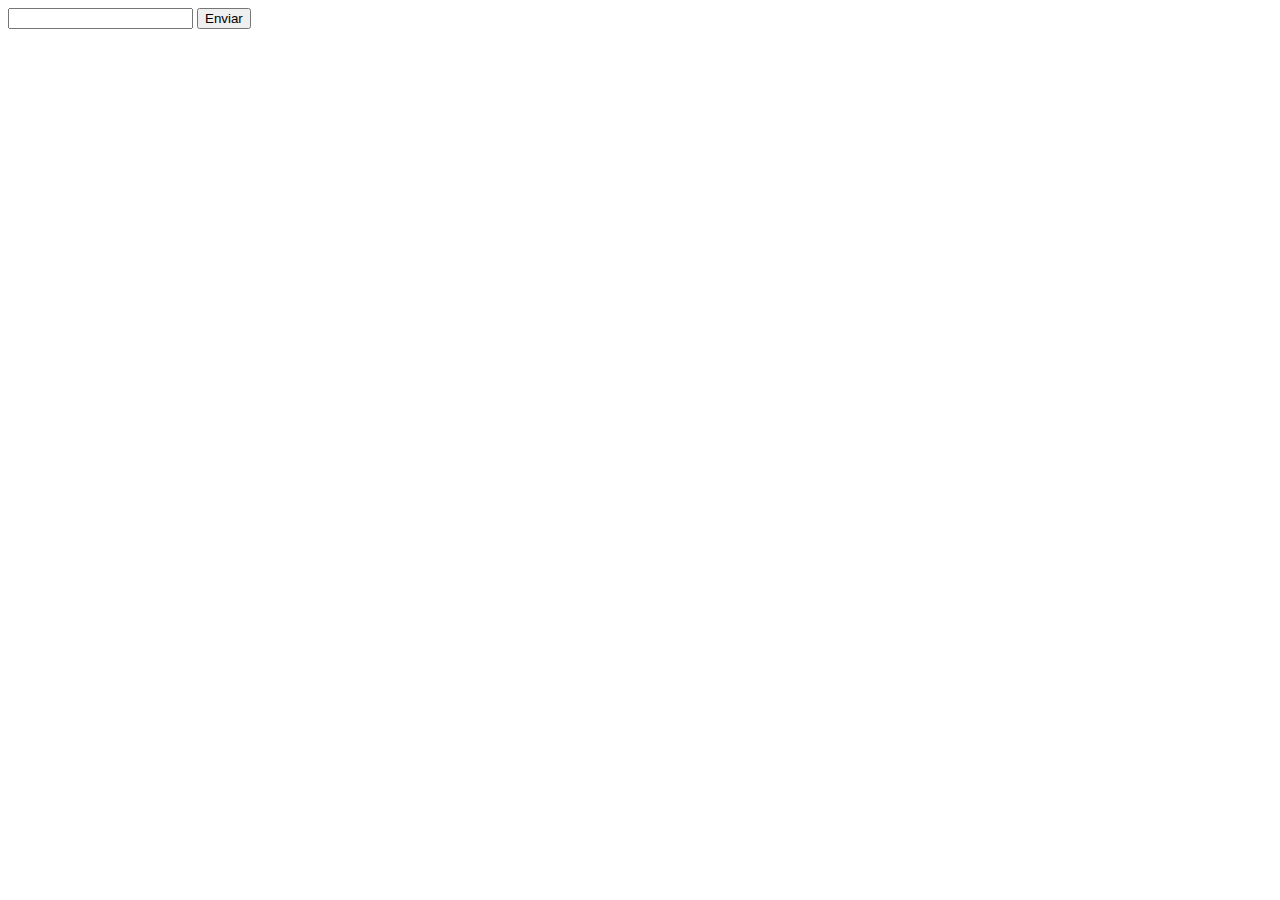
<file: Nova pasta/exercicio1/index.html>
<!DOCTYPE html>
<html>
<head>
    <title>Mensagem Personalizada</title>
</head>
<body>
    <input type="text" id="texto">
    <button id="botao">Enviar</button>
    <p id="resultado"></p>

    <script src="script.js"></script>
</body>
</html>
</file>
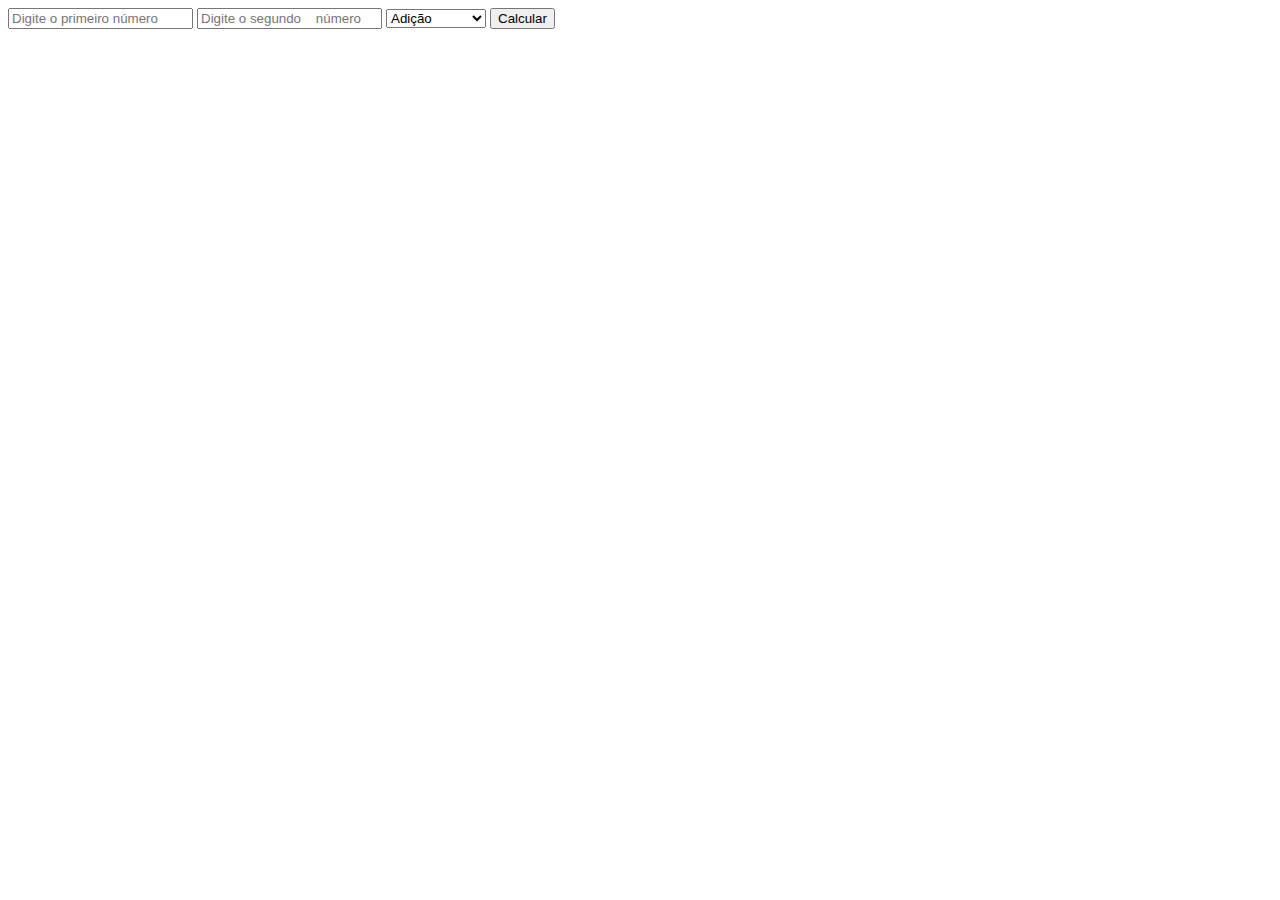
<file: Nova pasta/exercicio2/index.html>
<!DOCTYPE html>
<html>
<head>
    <title>Calculadora Simples</title>
</head>
<body>
    <input type="number" id="num1" placeholder="Digite o primeiro número">
    <input type="number" id="num2" placeholder="Digite o segundo   
 número">
    <select id="operacao">
        <option value="+">Adição</option>
        <option value="-">Subtração</option>
        <option value="*">Multiplicação</option>
        <option value="/">Divisão</option>   

    </select>
    <button id="calcular">Calcular</button>   

    <p id="resultado"></p>

    <script src="script.js"></script>
</body>
</html>
</file>
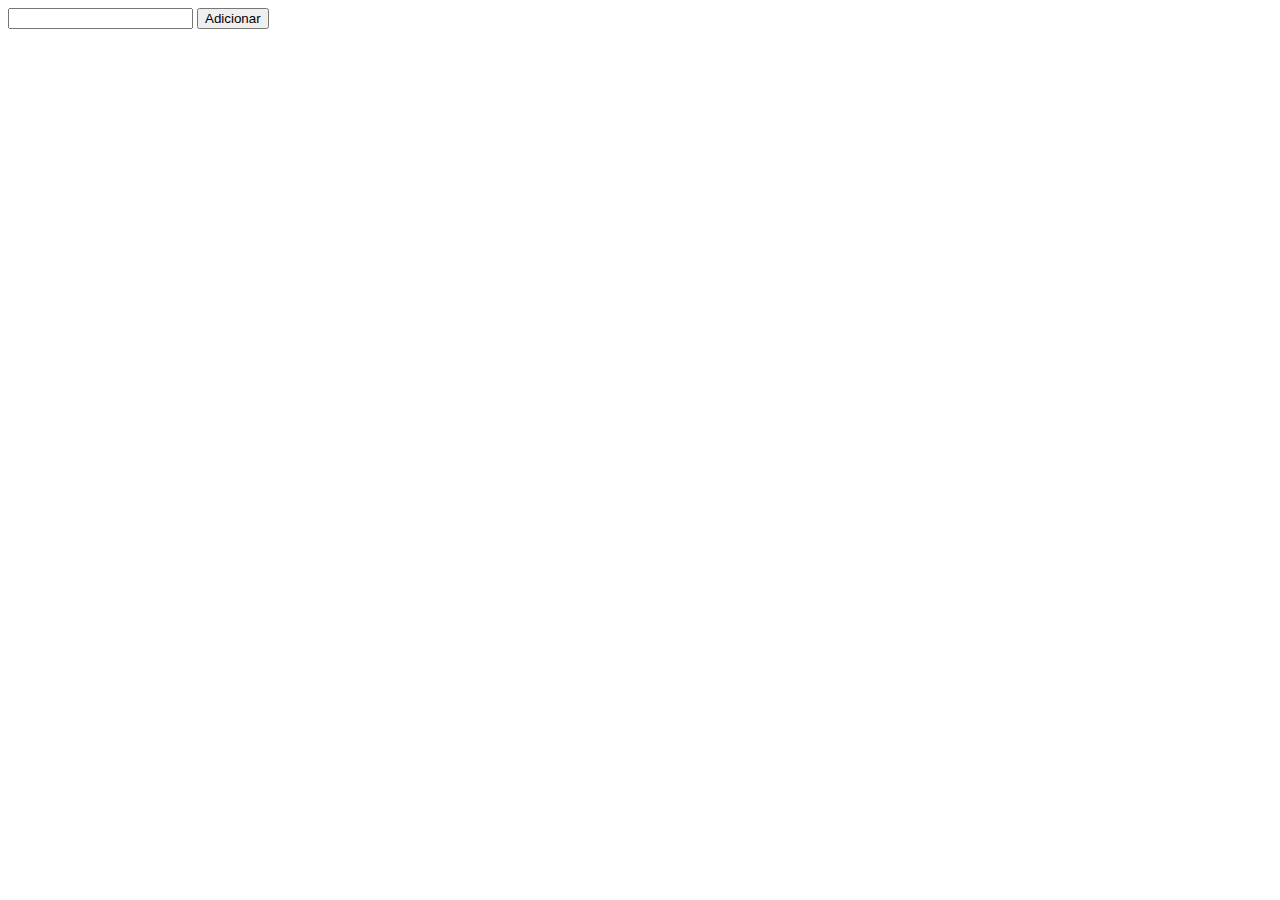
<file: Nova pasta/exercicio3/index.html>
<!DOCTYPE html>
<html lang="pt-BR">
<head>
    <meta charset="UTF-8">
    <meta name="viewport" content="width=device-width, initial-scale=1.0">
    <title>Lista de Tarefas</title>
</head>
<body>
    <input type="text" id="nova-tarefa">  
    <button id="adicionar-tarefa">Adicionar</button>  
    <ul id="lista-tarefas"></ul>

    <script src="script.js"></script>
</body>
</html>
</file>
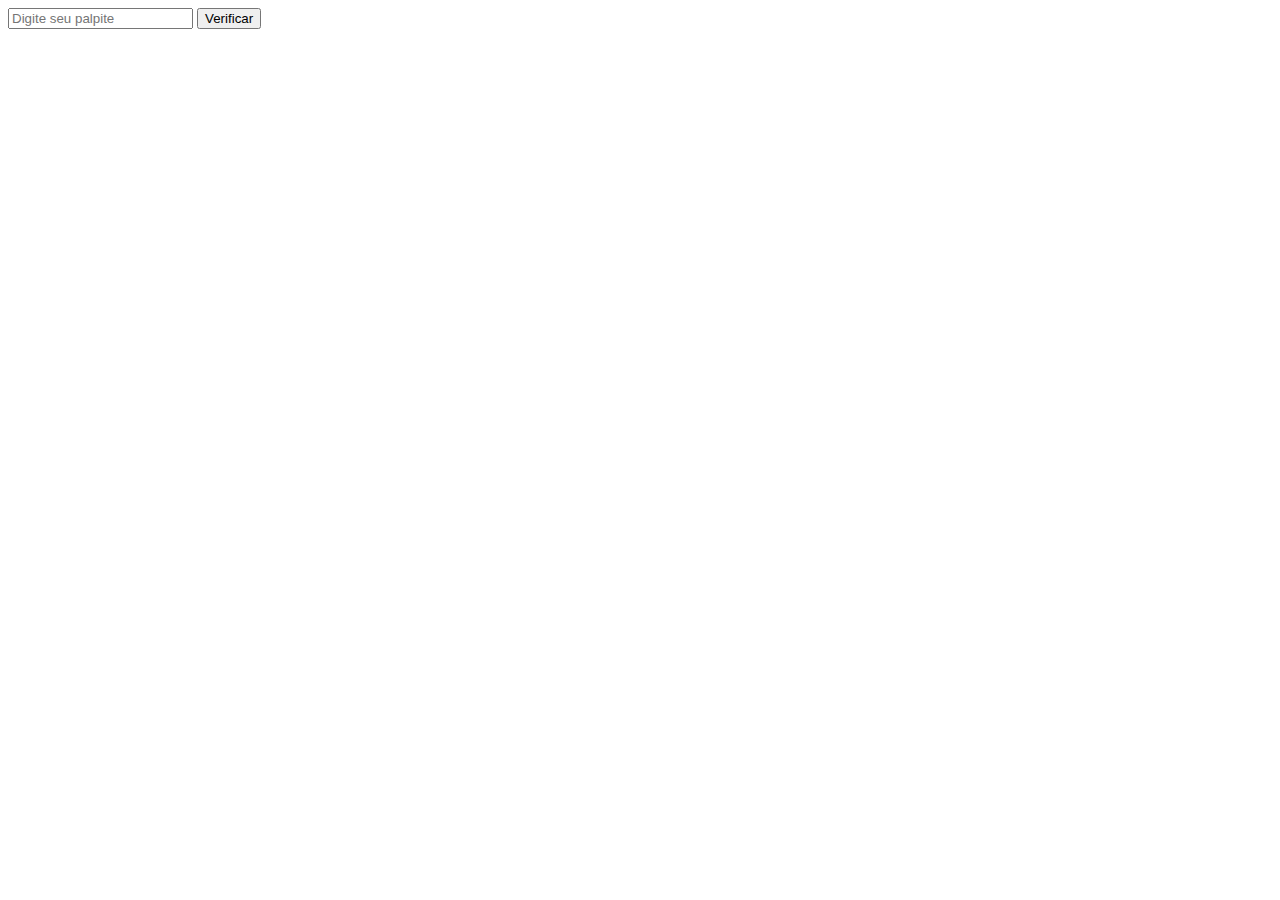
<file: Nova pasta/exercicio5/index.html>
<!DOCTYPE html>
<html lang="pt-BR">
<head>
    <meta charset="UTF-8">
    <meta name="viewport" content="width=device-width, initial-scale=1.0">
    <title>Jogo de Adivinhação</title>
</head>
<body>
    <input type="number" id="palpite" placeholder="Digite seu palpite">
    <button id="verificar">Verificar</button>
    <p id="resultado"></p>

    <script src="script.js"></script>
</body>
</html>
</file>
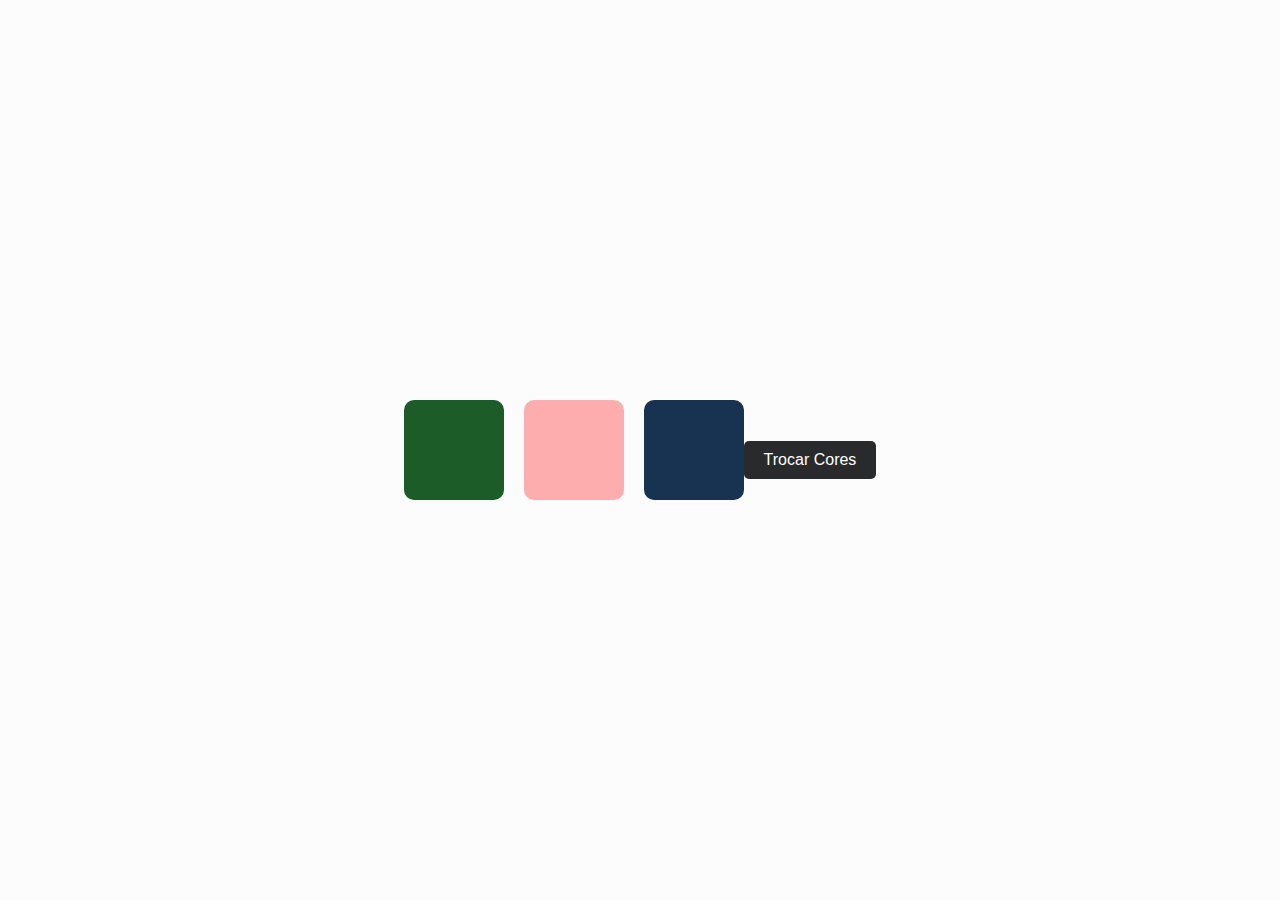
<file: Nova pasta/exercicio6/index.html>
<!DOCTYPE html>
<html lang="pt-BR">
<head>
    <meta charset="UTF-8">
    <meta name="viewport" content="width=device-width, initial-scale=1.0">
    <title>Manipulação de Classes</title>
    <link rel="stylesheet" href="style.css">
</head>
<body>
    <div class="container">
        <div id="div1" class="box red"></div>
        <div id="div2" class="box green"></div>
        <div id="div3" class="box blue"></div>
    </div>
    <button id="changeColors">Trocar Cores</button>
    <script src="script.js"></script>
</body>
</html>
</file>
<file: Nova pasta/exercicio6/style.css>
* {
    margin: 0;
    padding: 0;
    box-sizing: border-box;
}

body {
    display: flex;
    justify-content: center;
    align-items: center;
    height: 100vh;
    background-color: #fcfcfc; 
    font-family: 'Arial', sans-serif;
}

.container {
    display: flex;
    gap: 20px; 
}

.box {
    width: 100px;
    height: 100px;
    border-radius: 10px;
}

.red {
    background-color: #1b5c29; 
}

.green {
    background-color: #fdadad; 
}

.blue {
    background-color: #183352; 
}

button {
    margin-top: 20px;
    padding: 10px 20px;
    font-size: 16px;
    cursor: pointer;
    border: none;
    border-radius: 5px;
    background-color: #292a2b;
    color: #fff;
    transition: background-color 0.3s ease;
}

button:hover {
    background-color: #292a2b;
}
</file>
